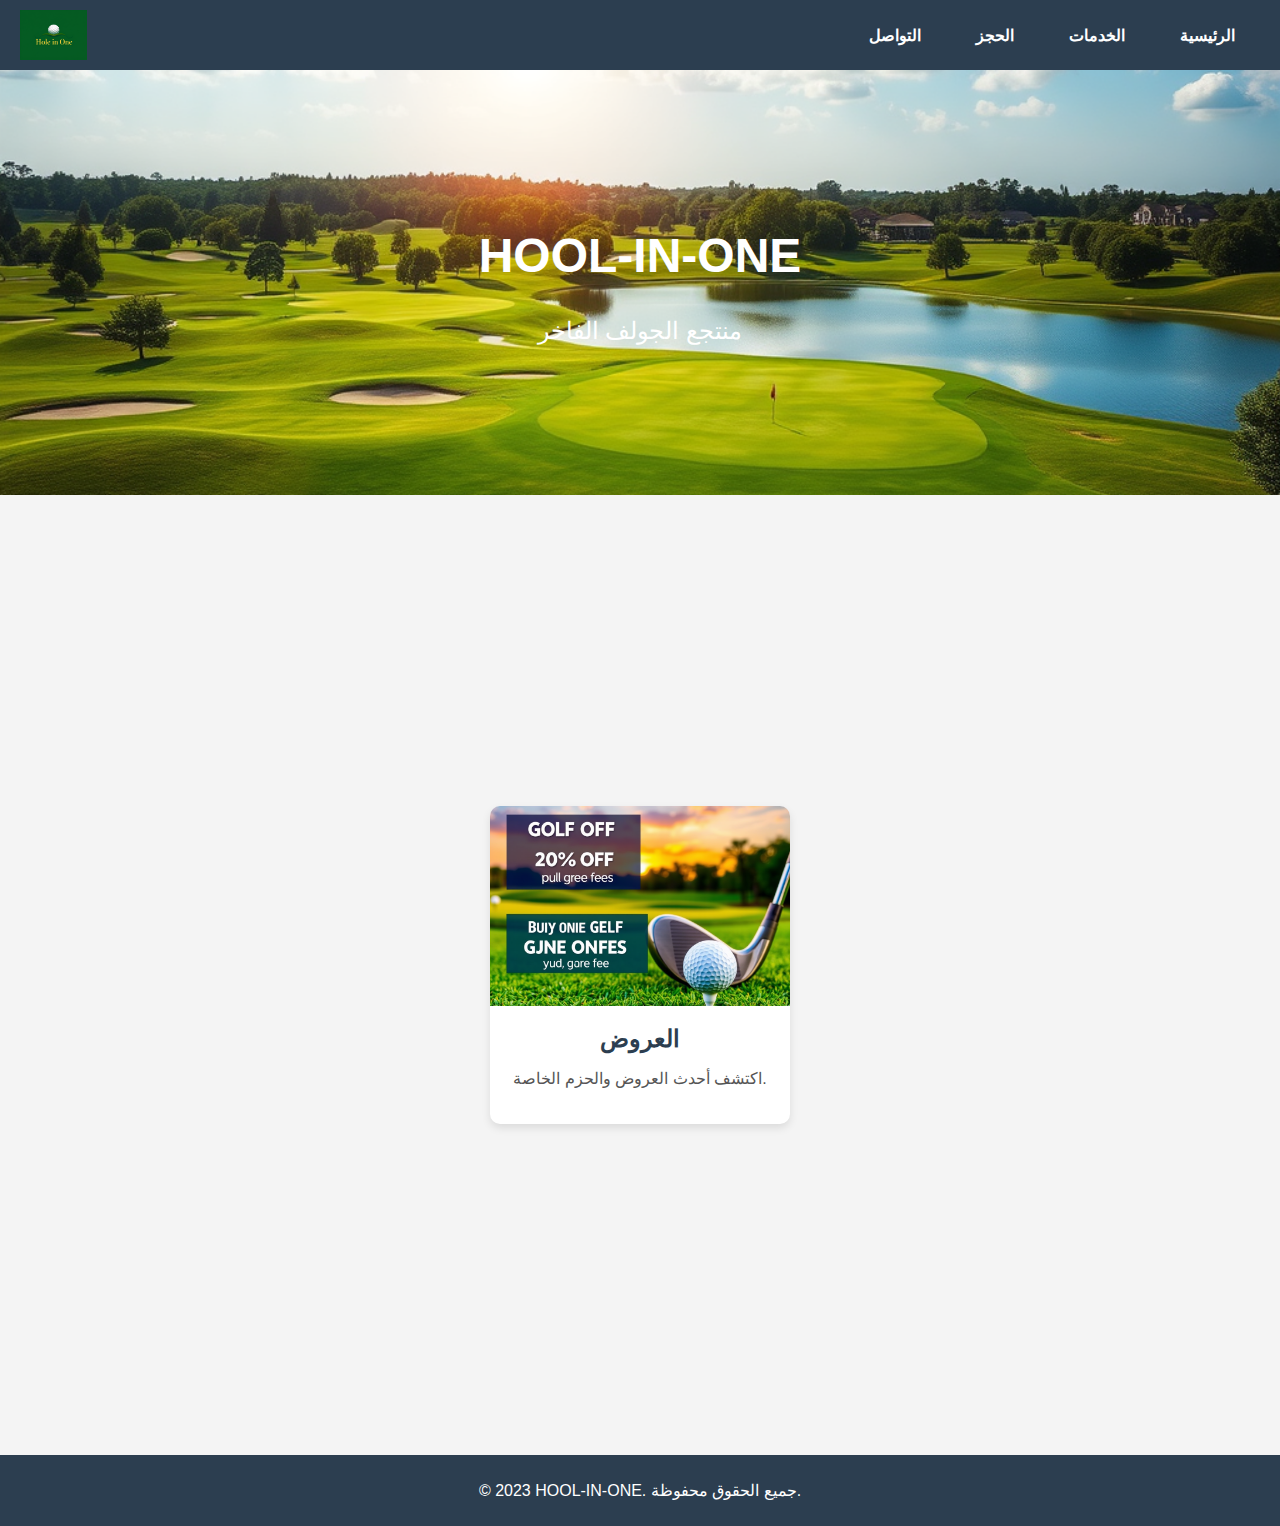
<file: index.html>
<!DOCTYPE html>
<html lang="ar">
<head>
    <meta charset="UTF-8">
    <meta name="viewport" content="width=device-width, initial-scale=1.0">
    <title>HOOL-IN-ONE - الرئيسية</title>
    <link rel="stylesheet" href="ST.css">
</head>
<body>
    <header>
        <!-- شعار الموقع -->
        <img src="img/2.png" alt="شعار HOOL-IN-ONE" class="logo">
        <nav>
            <ul>
                <li><a href="3.html">التواصل</a></li>
                <li><a href="2.html">الحجز</a></li>
                <li><a href="1.html">الخدمات</a></li>
                <li><a href="HTML.html">الرئيسية</a></li>
                
                
                
            </ul>
        </nav>
    </header>
    <!-- القسم الرئيسي مع صورة الخلفية -->
    <section class="hero">
        <div class="header-content">
            <h1>HOOL-IN-ONE</h1>
            <p>منتجع الجولف الفاخر</p>
        </div>
    </section>

    <!-- البطاقات مع الصور -->
    
    <section class="cards">
        <div class="card">
            <a href="العروض.html">
                <img src="img/3.png" alt="العروض">
                <h2>العروض</h2>
                <p>اكتشف أحدث العروض والحزم الخاصة.</p>
            </a>
        </div>
    </section>

    

    <!-- تذييل الصفحة -->
    <footer>
        <p>&copy; 2023 HOOL-IN-ONE. جميع الحقوق محفوظة.</p>
    </footer>
</body>
</html>
</file>
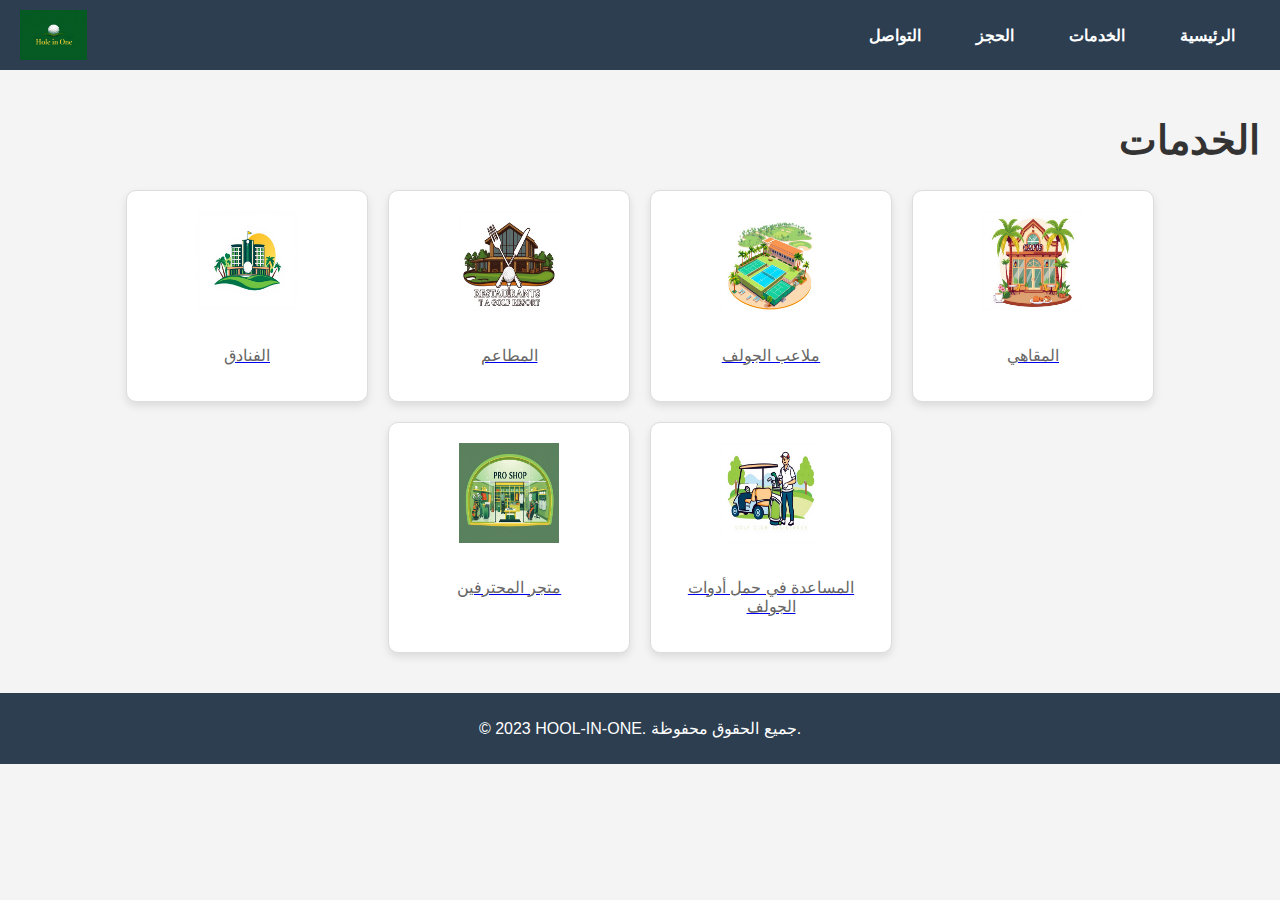
<file: 1.html>
<!DOCTYPE html>
<html lang="ar">
<head>
    <meta charset="UTF-8">
    <meta name="viewport" content="width=device-width, initial-scale=1.0">
    <title>HOOL-IN-ONE - الرئيسية</title>
    <link rel="stylesheet" href="ST.css">
</head>
<body>
    <header>
        <!-- شعار الموقع -->
        <img src="img/2.png" alt="شعار HOOL-IN-ONE" class="logo">
        <nav>
            <ul>
                <li><a href="3.html">التواصل</a></li>
                <li><a href="2.html">الحجز</a></li>
                <li><a href="1.html">الخدمات</a></li>
                <li><a href="HTML.html">الرئيسية</a></li>
            </ul>
        </nav>
    </header>

    <section class="services">
        <h1>الخدمات</h1>
        <div class="icons">
            <a href="الفنادق.html" class="icon">
                <img src="img/HOT.png" alt="الفنادق">
                <p>الفنادق</p>
            </a>
            <a href="المطاعم.html" class="icon">
                <img src="img/COOK.png" alt="المطاعم">
                <p>المطاعم</p>
            </a>
            <a href="ملاعب الجولف.html" class="icon">
                <img src="img/MLA.png" alt="ملاعب الجولف">
                <p>ملاعب الجولف</p>
            </a>
            <a href="المقاهي.html" class="icon">
                <img src="img/COF.png" alt="المقاهي">
                <p>المقاهي</p>
            </a>
            <a href="المتجر.html" class="icon">
                <img src="img/SHO.png" alt="متجر المحترفين">
                <p>متجر المحترفين</p>
            </a>
            <a href="حمل ادوات.html" class="icon">
                <img src="img/ادوات.png" alt="المساعدة في حمل أدوات الجولف">
                <p>المساعدة في حمل أدوات الجولف</p>
            </a>
        </div>
    </section>

    <footer>
        <p>&copy; 2023 HOOL-IN-ONE. جميع الحقوق محفوظة.</p>
    </footer>
</body>
</html>
</file>
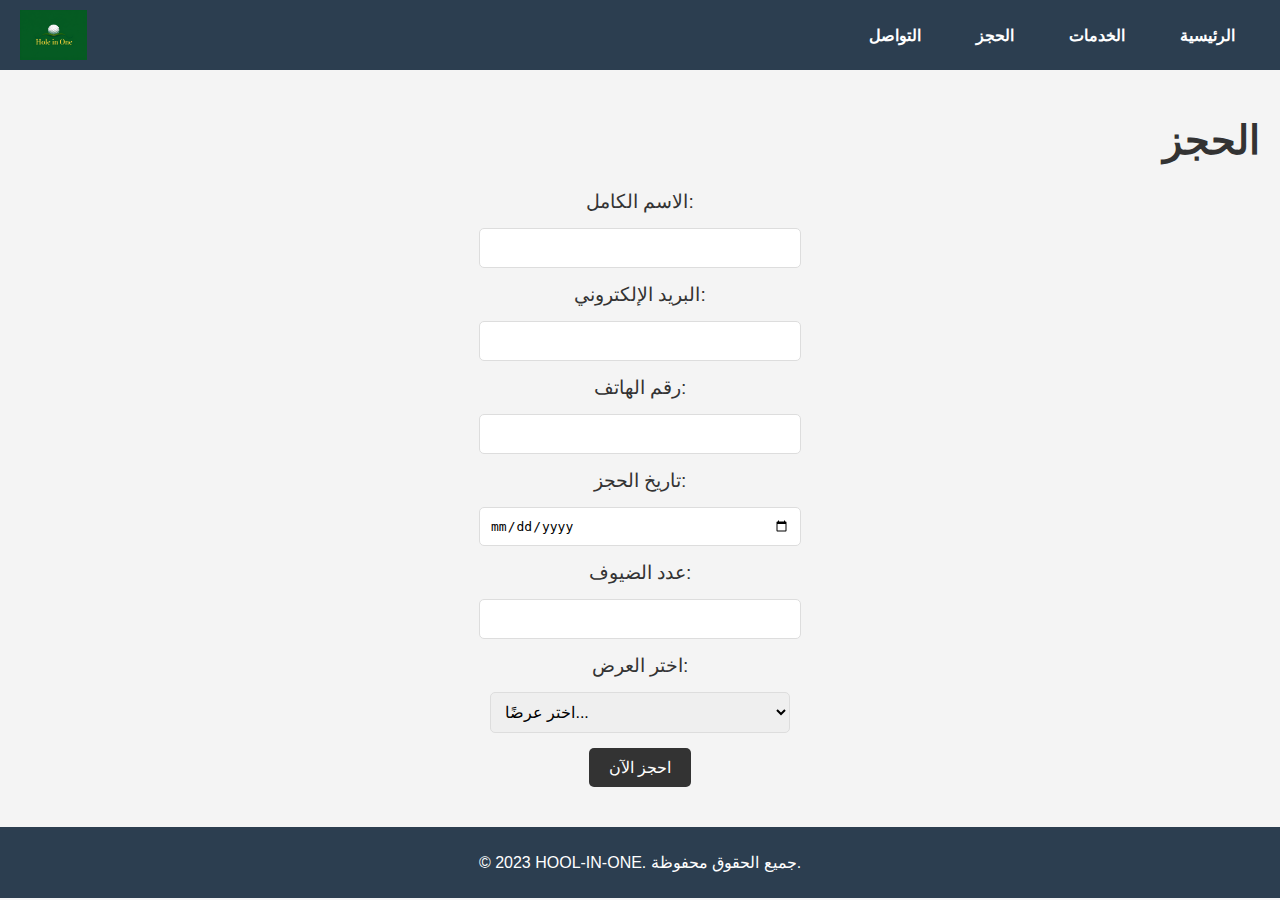
<file: 2.html>
<!DOCTYPE html>
<html lang="ar">
<head>
    <meta charset="UTF-8">
    <meta name="viewport" content="width=device-width, initial-scale=1.0">
    <title>HOOL-IN-ONE - الرئيسية</title>
    <link rel="stylesheet" href="ST.css">
</head>
<body>
    <header>
        <!-- شعار الموقع -->
        <img src="img/2.png" alt="شعار HOOL-IN-ONE" class="logo">
        <nav>
            <ul>
                <li><a href="3.html">التواصل</a></li>
                <li><a href="2.html">الحجز</a></li>
                <li><a href="1.html">الخدمات</a></li>
                <li><a href="HTML.html">الرئيسية</a></li>
            </ul>
        </nav>
    </header>

    <section class="booking">
        <h1>الحجز</h1>
        <form id="bookingForm">
            <label for="name">الاسم الكامل:</label>
            <input type="text" id="name" name="name" required>

            <label for="email">البريد الإلكتروني:</label>
            <input type="email" id="email" name="email" required>

            <label for="phone">رقم الهاتف:</label>
            <input type="tel" id="phone" name="phone" required>

            <label for="date">تاريخ الحجز:</label>
            <input type="date" id="date" name="date" required>

            <label for="guests">عدد الضيوف:</label>
            <input type="number" id="guests" name="guests" required>

            <!-- اختيار العرض -->
            <label for="offer">اختر العرض:</label>
            <select id="offer" name="offer" required>
                <option value="" disabled selected>اختر عرضًا...</option>
                <option value="عرض الخمس جولات">عرض الخمس جولات</option>
                <option value="الجولة الثلاثية">الجولة الثلاثية</option>
                <option value="الاستراحة والاستجمام">الاستراحة والاستجمام</option>
            </select>

            <button type="submit">احجز الآن</button>
        </form>
    </section>

    <footer>
        <p>&copy; 2023 HOOL-IN-ONE. جميع الحقوق محفوظة.</p>
    </footer>

    <script>
        // JavaScript لإدارة الحجز
        document.getElementById('bookingForm').addEventListener('submit', function (e) {
            e.preventDefault(); // منع إرسال النموذج بشكل تقليدي

            // جمع بيانات النموذج
            const name = document.getElementById('name').value;
            const email = document.getElementById('email').value;
            const phone = document.getElementById('phone').value;
            const date = document.getElementById('date').value;
            const guests = document.getElementById('guests').value;
            const offer = document.getElementById('offer').value;

            // عرض بيانات الحجز (يمكن استبدال هذا بإرسال البيانات إلى الخادم)
            alert(`تم الحجز بنجاح!\n
الاسم: ${name}\n
البريد الإلكتروني: ${email}\n
رقم الهاتف: ${phone}\n
تاريخ الحجز: ${date}\n
عدد الضيوف: ${guests}\n
العرض المختار: ${offer}`);
        });
    </script>
</body>
</html>
</file>
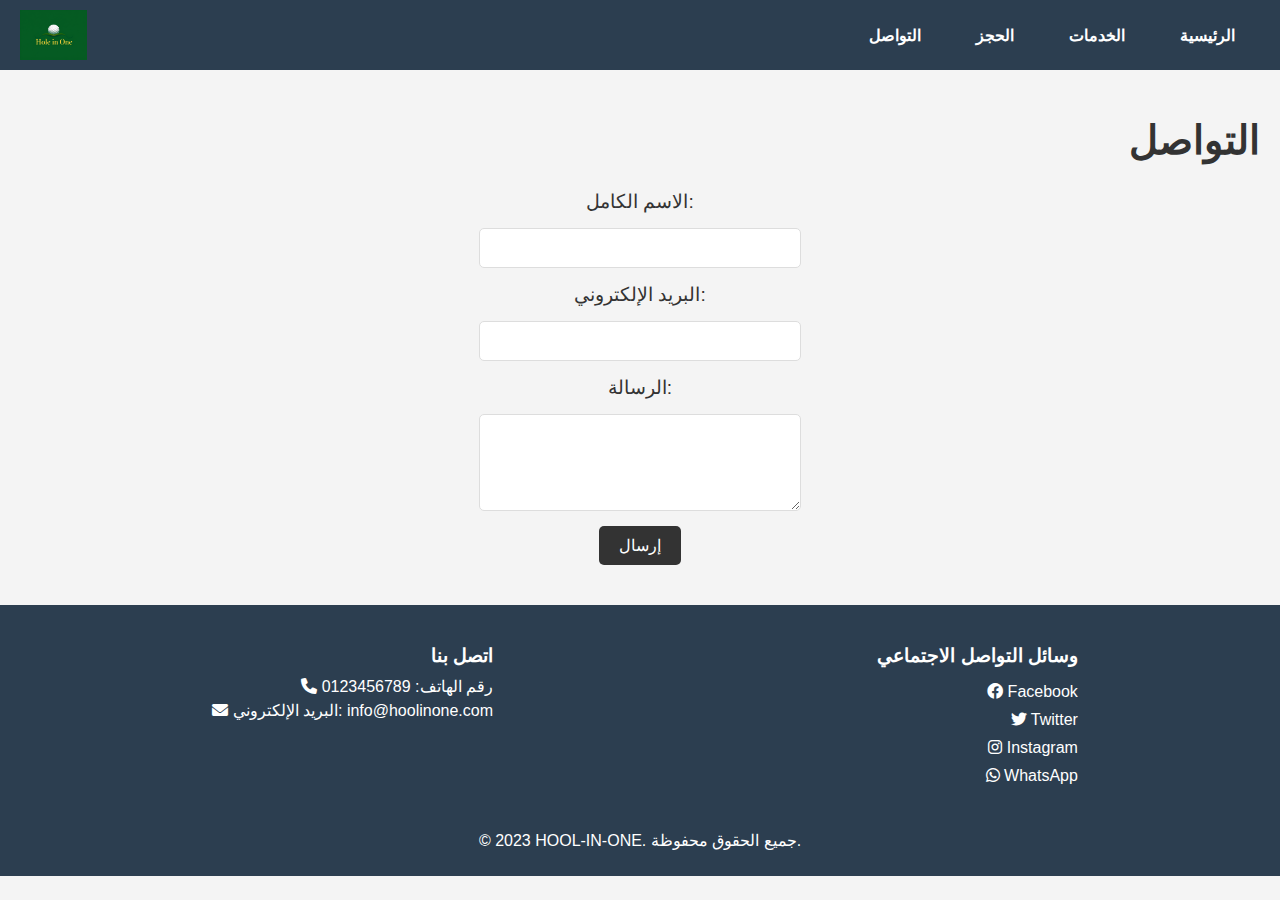
<file: 3.html>
<!DOCTYPE html>
<html lang="ar">
<head>
    <meta charset="UTF-8">
    <meta name="viewport" content="width=device-width, initial-scale=1.0">
    <title>HOOL-IN-ONE - الرئيسية</title>
    <link rel="stylesheet" href="ST.css">
    <!-- رابط أيقونات Font Awesome لوسائل التواصل الاجتماعي -->
    <link rel="stylesheet" href="https://cdnjs.cloudflare.com/ajax/libs/font-awesome/6.0.0-beta3/css/all.min.css">
</head>
<body>
    <header>
        <!-- شعار الموقع -->
        <img src="img/2.png" alt="شعار HOOL-IN-ONE" class="logo">
        <nav>
            <ul>
                <li><a href="3.html">التواصل</a></li>
                <li><a href="2.html">الحجز</a></li>
                <li><a href="1.html">الخدمات</a></li>
                <li><a href="HTML.html">الرئيسية</a></li>
            </ul>
        </nav>
    </header>

    <section class="contact">
        <h1>التواصل</h1>
        <form>
            <label for="name">الاسم الكامل:</label>
            <input type="text" id="name" name="name" required>

            <label for="email">البريد الإلكتروني:</label>
            <input type="email" id="email" name="email" required>

            <label for="message">الرسالة:</label>
            <textarea id="message" name="message" rows="5" required></textarea>

            <button type="submit">إرسال</button>
        </form>
    </section>

    <footer>
        <div class="footer-content">
            <div class="contact-info">
                <h3>اتصل بنا</h3>
                <p><i class="fas fa-phone"></i> رقم الهاتف: 0123456789</p>
                <p><i class="fas fa-envelope"></i> البريد الإلكتروني: info@hoolinone.com</p>
            </div>
            <div class="social-media">
                <h3>وسائل التواصل الاجتماعي</h3>
                <ul>
                    <li><a href="https://facebook.com" target="_blank"><i class="fab fa-facebook"></i> Facebook</a></li>
                    <li><a href="https://twitter.com" target="_blank"><i class="fab fa-twitter"></i> Twitter</a></li>
                    <li><a href="https://instagram.com" target="_blank"><i class="fab fa-instagram"></i> Instagram</a></li>
                    <li><a href="https://whatsapp.com" target="_blank"><i class="fab fa-whatsapp"></i> WhatsApp</a></li>
                </ul>
            </div>
        </div>
        <p>&copy; 2023 HOOL-IN-ONE. جميع الحقوق محفوظة.</p>
    </footer>
</body>
</html>
</file>
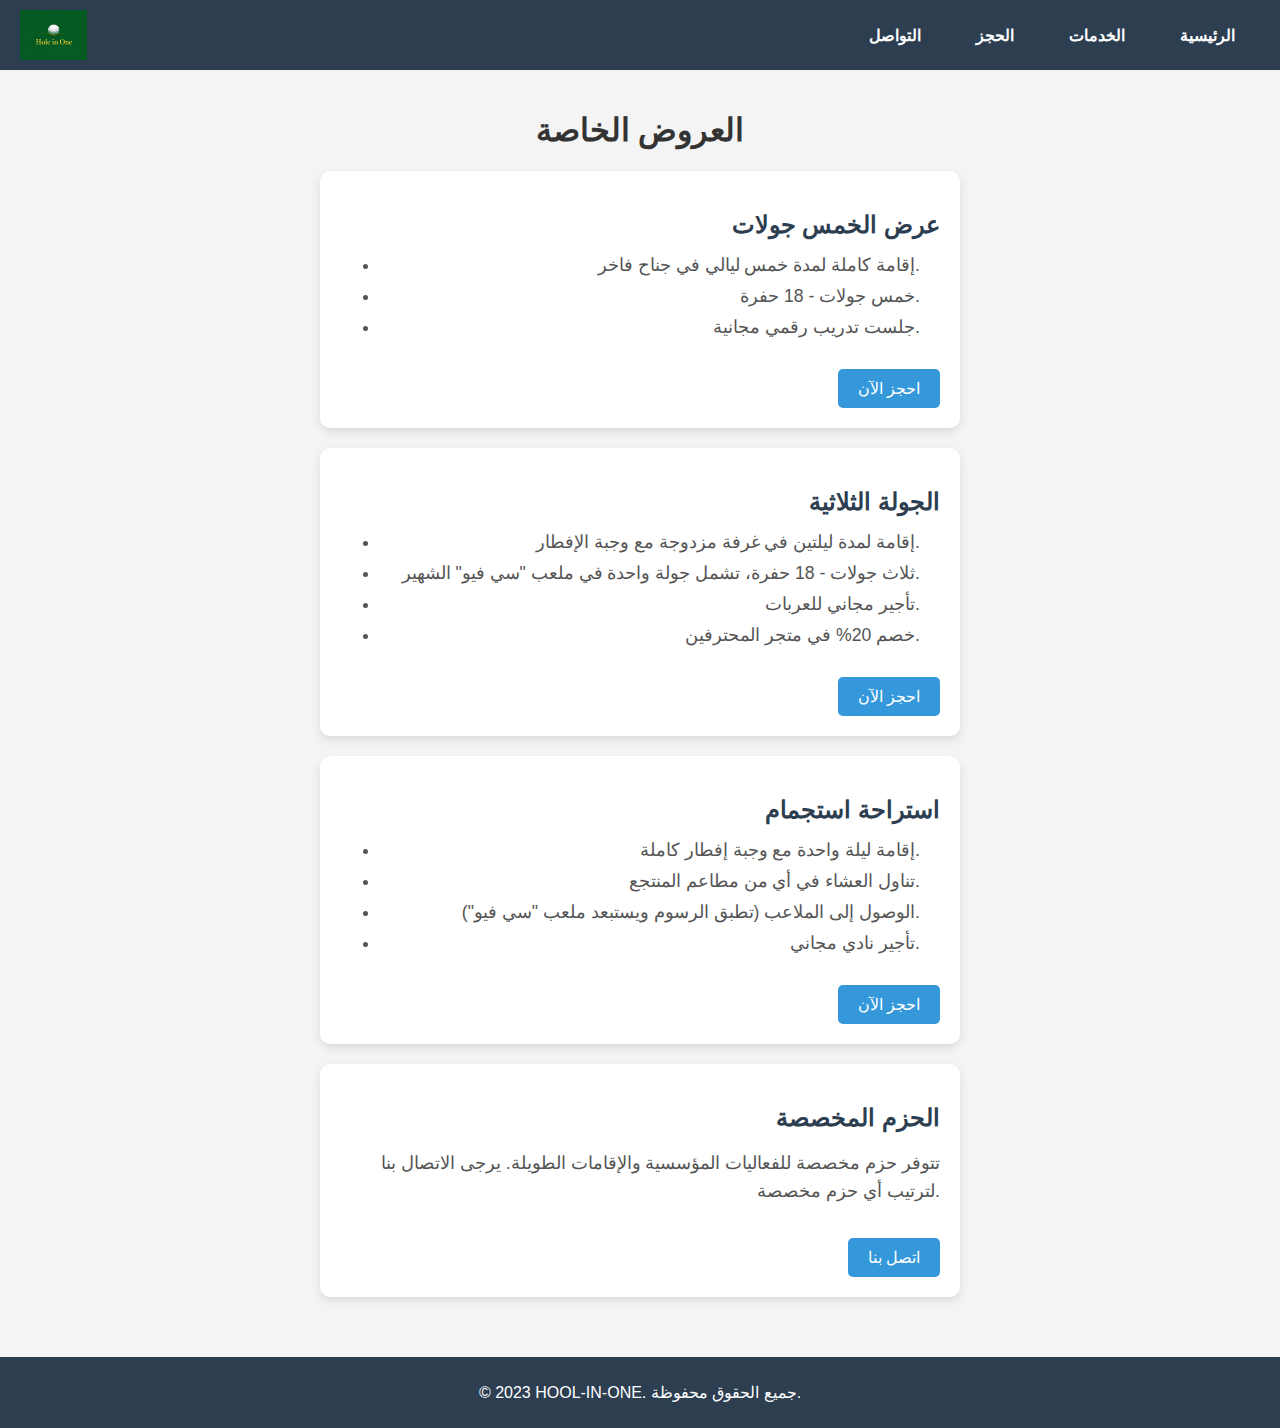
<file: العروض.html>
<!DOCTYPE html>
<html lang="ar">
<head>
    <meta charset="UTF-8">
    <meta name="viewport" content="width=device-width, initial-scale=1.0">
    <title>العروض - HOOL-IN-ONE</title>
    <link rel="stylesheet" href="ST.css">
</head>
<body>
    <header>
        <img src="img/2.png" alt="شعار HOOL-IN-ONE" class="logo">
        <nav>
            <ul>
                <li><a href="3.html">التواصل</a></li>
                <li><a href="2.html">الحجز</a></li>
                <li><a href="1.html">الخدمات</a></li>
                <li><a href="HTML.html">الرئيسية</a></li>
            </ul>
        </nav>
    </header>

    <section class="offers">
        <h1>العروض الخاصة</h1>

        <!-- عرض الخمس جولات -->
        <div class="offer-card">
            <h2>عرض الخمس جولات</h2>
            <ul>
                <li>إقامة كاملة لمدة خمس ليالي في جناح فاخر.</li>
                <li>خمس جولات - 18 حفرة.</li>
                <li>جلست تدريب رقمي مجانية.</li>
            </ul>
            <a href="2.html" class="book-button">احجز الآن</a>

        </div>

        <!-- الجولة الثلاثية -->
        <div class="offer-card">
            <h2>الجولة الثلاثية</h2>
            <ul>
                <li>إقامة لمدة ليلتين في غرفة مزدوجة مع وجبة الإفطار.</li>
                <li>ثلاث جولات - 18 حفرة، تشمل جولة واحدة في ملعب "سي فيو" الشهير.</li>
                <li>تأجير مجاني للعربات.</li>
                <li>خصم 20% في متجر المحترفين.</li>
            </ul>
            <a href="2.html" class="book-button">احجز الآن</a>

        </div>

        <!-- استراحة استجمام -->
        <div class="offer-card">
            <h2>استراحة استجمام</h2>
            <ul>
                <li>إقامة ليلة واحدة مع وجبة إفطار كاملة.</li>
                <li>تناول العشاء في أي من مطاعم المنتجع.</li>
                <li>الوصول إلى الملاعب (تطبق الرسوم ويستبعد ملعب "سي فيو").</li>
                <li>تأجير نادي مجاني.</li>
            </ul>
            <a href="2.html" class="book-button">احجز الآن</a>

        </div>

        <!-- الحزم المخصصة -->
        <div class="offer-card">
            <h2>الحزم المخصصة</h2>
            <p>تتوفر حزم مخصصة للفعاليات المؤسسية والإقامات الطويلة. يرجى الاتصال بنا لترتيب أي حزم مخصصة.</p>
            <a href="3.html" class="book-button">اتصل بنا</a>

        </div>
    </section>

    <footer>
        <p>&copy; 2023 HOOL-IN-ONE. جميع الحقوق محفوظة.</p>
    </footer>
</body>
</html>
</file>
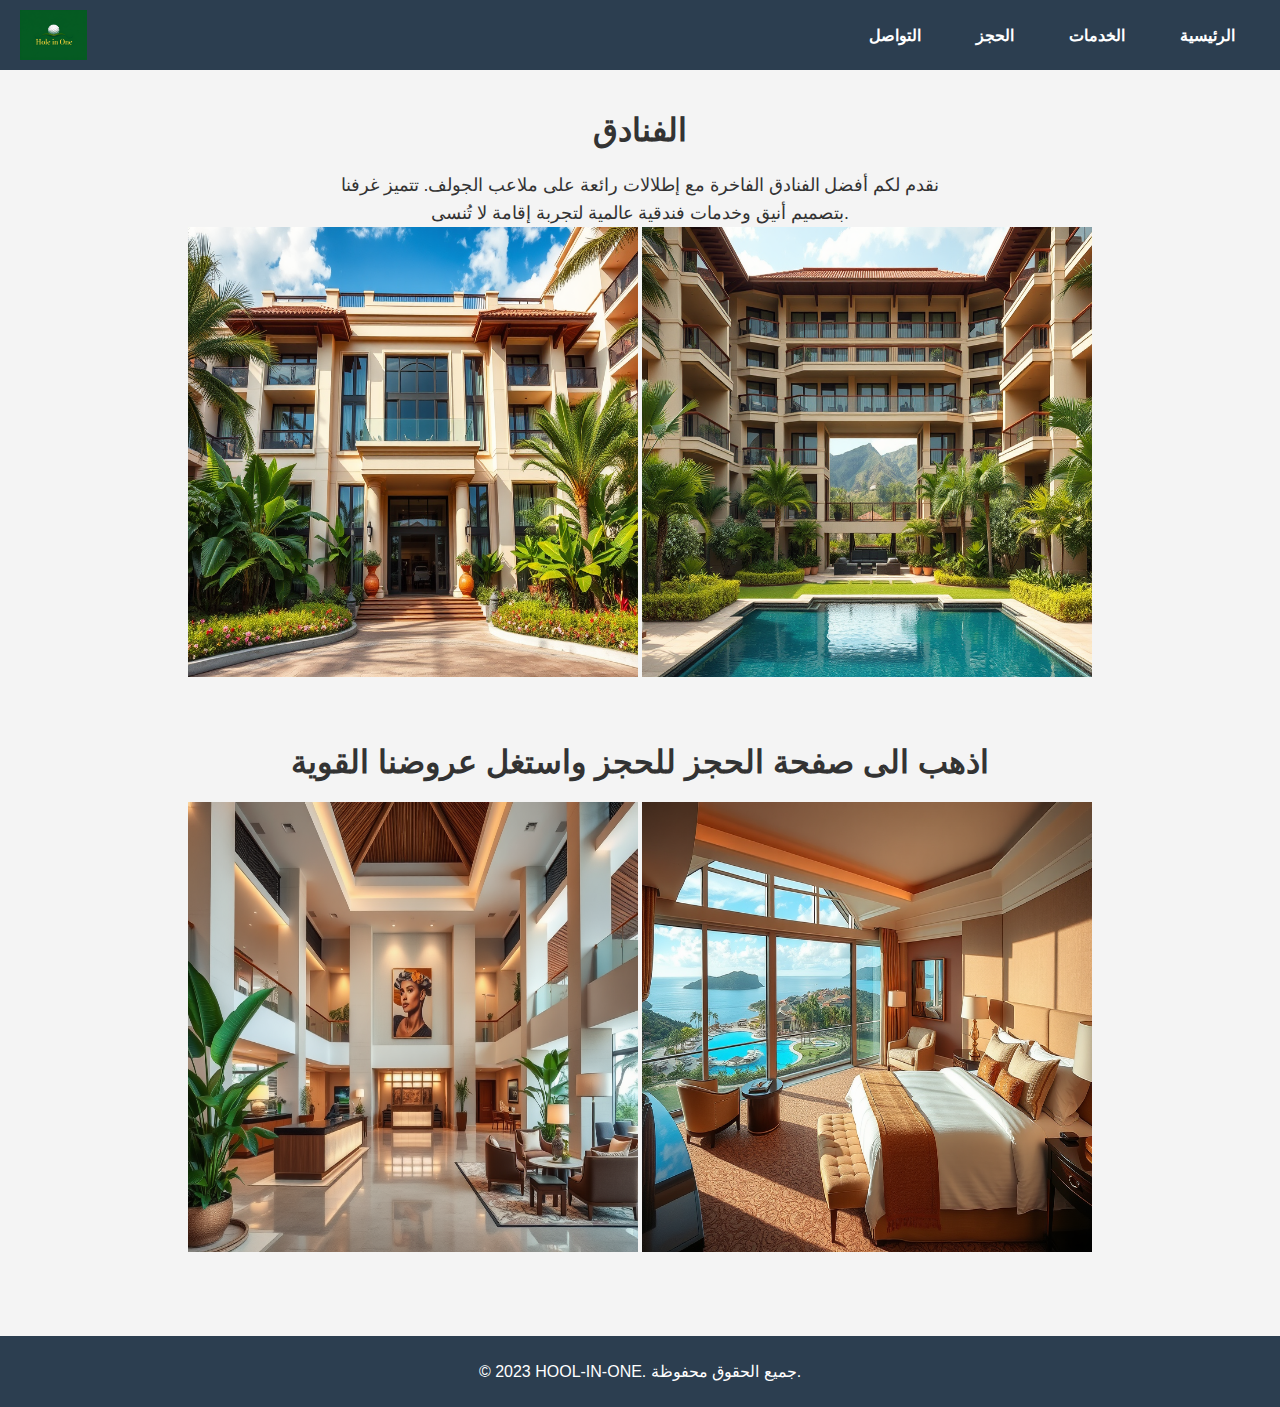
<file: الفنادق.html>
<!DOCTYPE html>
<html lang="ar">
<head>
    <meta charset="UTF-8">
    <meta name="viewport" content="width=device-width, initial-scale=1.0">
    <title>الفنادق - HOOL-IN-ONE</title>
    <link rel="stylesheet" href="ST.css">
</head>
<body>
    <header>
        <img src="img/2.png" alt="شعار HOOL-IN-ONE" class="logo">
        <nav>
            <ul>
                <li><a href="3.html">التواصل</a></li>
                <li><a href="2.html">الحجز</a></li>
                <li><a href="1.html">الخدمات</a></li>
                <li><a href="HTML.html">الرئيسية</a></li>
            </ul>
        </nav>
    </header>

    <section class="service-detail">
        <h1>الفنادق</h1>
        <p>
            نقدم لكم أفضل الفنادق الفاخرة مع إطلالات رائعة على ملاعب الجولف.
            تتميز غرفنا بتصميم أنيق وخدمات فندقية عالمية لتجربة إقامة لا تُنسى.
        </p>
        <img src="img/فندف 1.png" alt="الفنادق">
        
        <img src="img/فندق 2.png" alt="الفنادق">
        
        <h1>اذهب الى صفحة الحجز للحجز واستغل عروضنا القوية</h1>
       
        <img src="img/فندق 3.png  "alt="الفنادق">
        <img src="img/فندق 4.png" alt="الفنادق">
        
    </section>

    <footer>
        <p>&copy; 2023 HOOL-IN-ONE. جميع الحقوق محفوظة.</p>
    </footer>
</body>
</html>
</file>
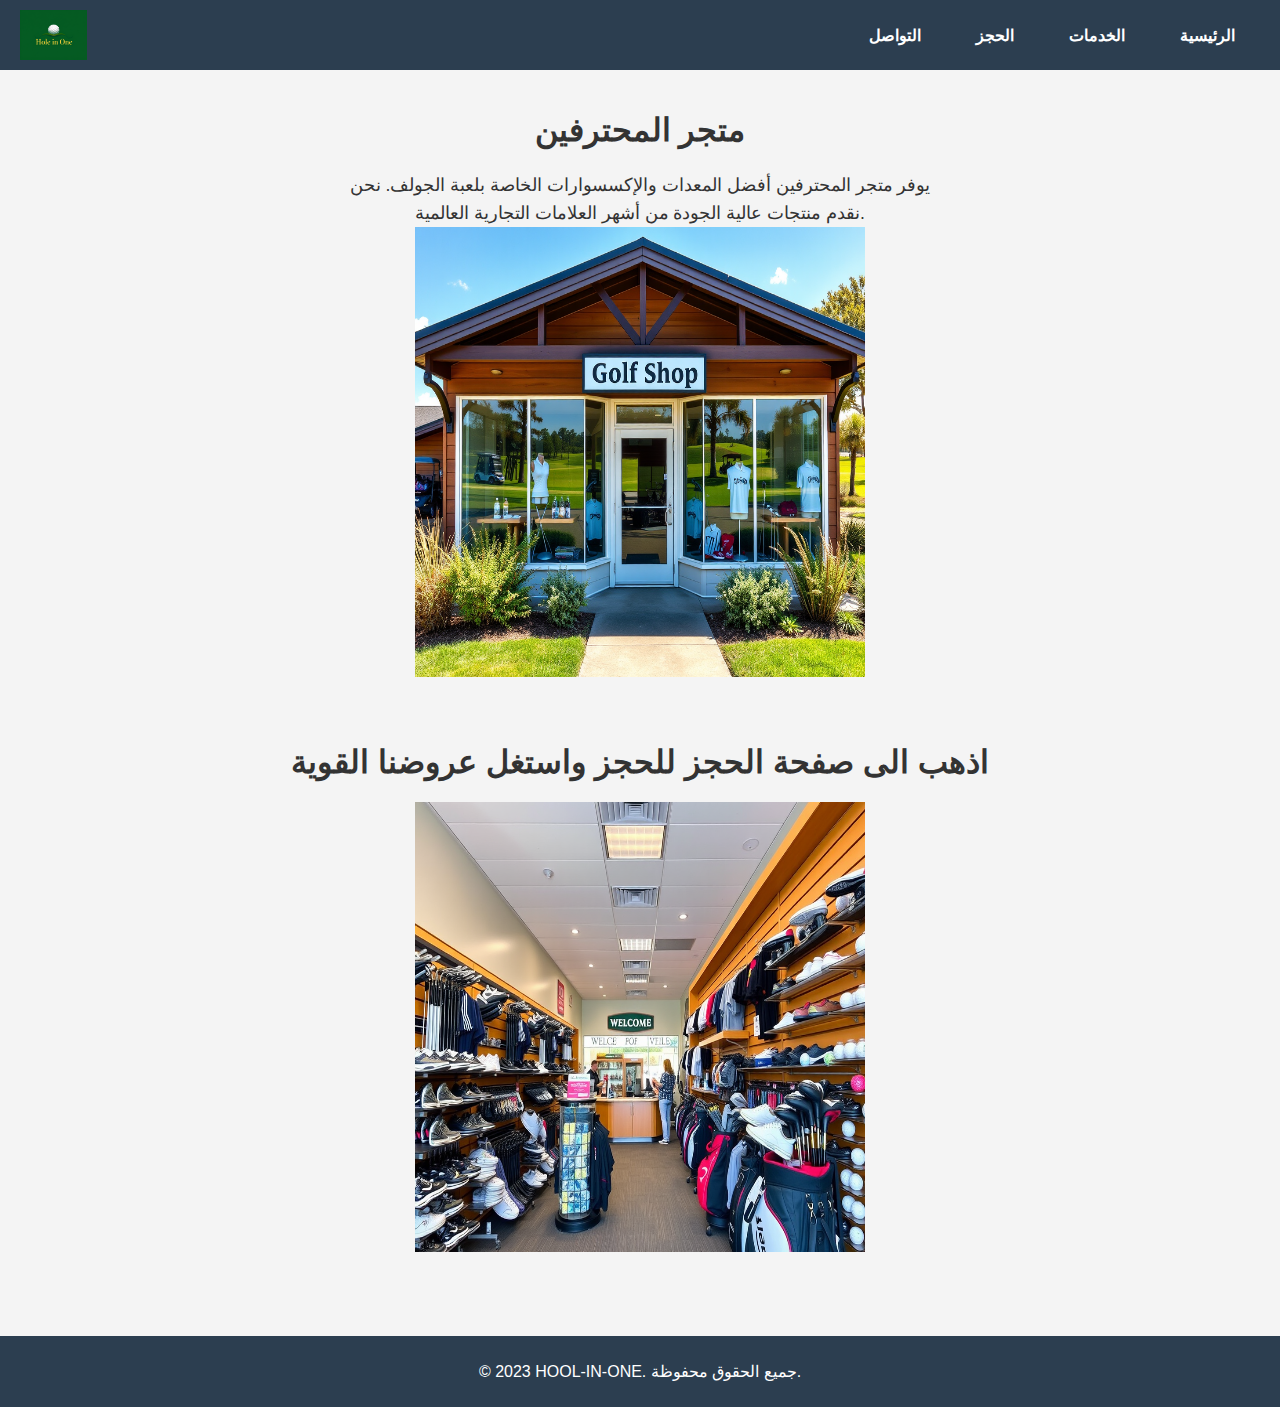
<file: المتجر.html>
<!DOCTYPE html>
<html lang="ar">
<head>
    <meta charset="UTF-8">
    <meta name="viewport" content="width=device-width, initial-scale=1.0">
    <title>متجر المحترفين - HOOL-IN-ONE</title>
    <link rel="stylesheet" href="ST.css">
</head>
<body>
    <header>
        <img src="img/2.png" alt="شعار HOOL-IN-ONE" class="logo">
        <nav>
            <ul>
                <li><a href="3.html">التواصل</a></li>
                <li><a href="">الحجز</a></li>
                <li><a href="1.html">الخدمات</a></li>
                <li><a href="HTML.html">الرئيسية</a></li>
            </ul>
        </nav>
    </header>

    <section class="service-detail">
        <h1>متجر المحترفين</h1>
       
        <p>
            يوفر متجر المحترفين أفضل المعدات والإكسسوارات الخاصة بلعبة الجولف. نحن نقدم منتجات عالية الجودة من أشهر العلامات التجارية العالمية.
        </p>
        <img src="img/متجر 1.png" alt="متجر المحترفين">
        <h1>اذهب الى صفحة الحجز للحجز واستغل عروضنا القوية</h1>

        <img src="img/متجر 2.png" alt="متجر المحترفين">
    </section>

    <footer>
        <p>&copy; 2023 HOOL-IN-ONE. جميع الحقوق محفوظة.</p>
    </footer>
</body>
</html>
</file>
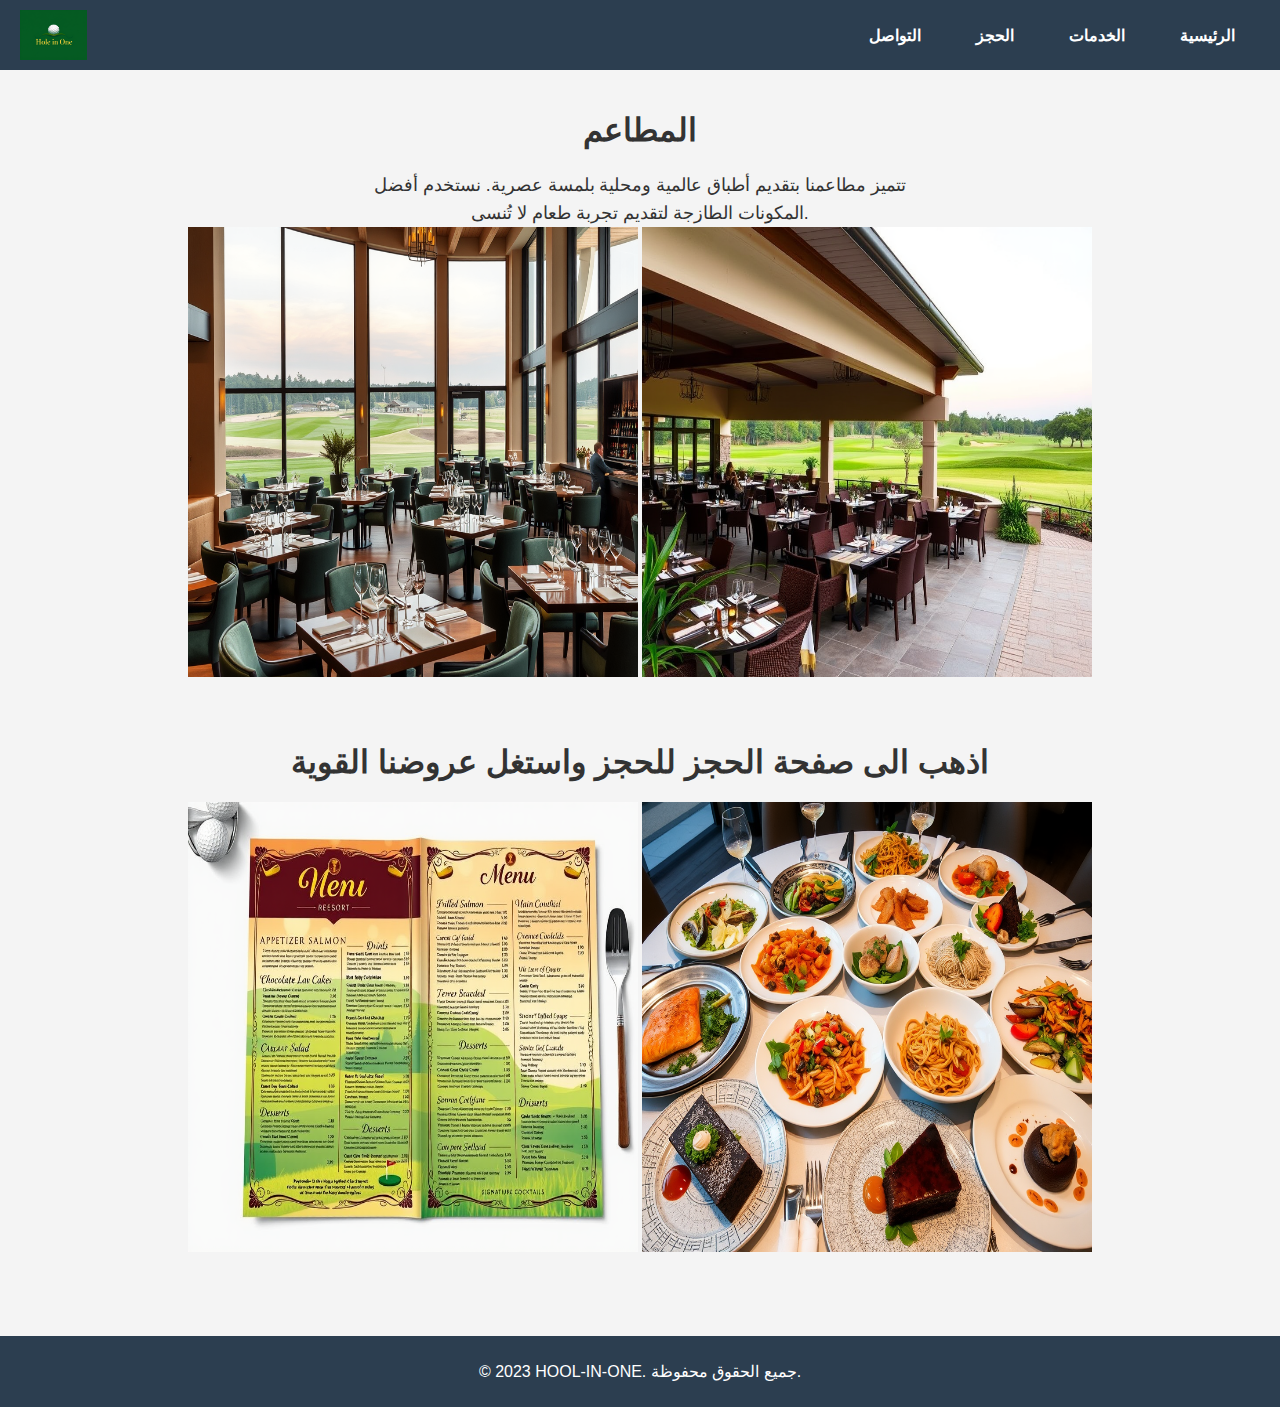
<file: المطاعم.html>
<!DOCTYPE html>
<html lang="ar">
<head>
    <meta charset="UTF-8">
    <meta name="viewport" content="width=device-width, initial-scale=1.0">
    <title>المطاعم - HOOL-IN-ONE</title>
    <link rel="stylesheet" href="ST.css">
</head>
<body>
    <header>
        <img src="img/2.png" alt="شعار HOOL-IN-ONE" class="logo">
        <nav>
            <ul>
                <li><a href="3.html">التواصل</a></li>
                <li><a href="2.html">الحجز</a></li>
                <li><a href="1.html">الخدمات</a></li>
                <li><a href="HTML.html">الرئيسية</a></li>
            </ul>
        </nav>
    </header>

    <section class="service-detail">
        <h1>المطاعم</h1>
        <p>
            تتميز مطاعمنا بتقديم أطباق عالمية ومحلية بلمسة عصرية.
            نستخدم أفضل المكونات الطازجة لتقديم تجربة طعام لا تُنسى.
        </p>
        <img src="img/مطعم 1.png" alt="المطاعم">
        <img src="img/مطعم 2.png" alt="المطاعم">
        <h1>اذهب الى صفحة الحجز للحجز واستغل عروضنا القوية</h1>
        <img src="img/مطعم 3.png" alt="المطاعم">
        <img src="img/مطعم 4.png" alt="المطاعم">
    </section>

    <footer>
        <p>&copy; 2023 HOOL-IN-ONE. جميع الحقوق محفوظة.</p>
    </footer>
</body>
</html>
</file>
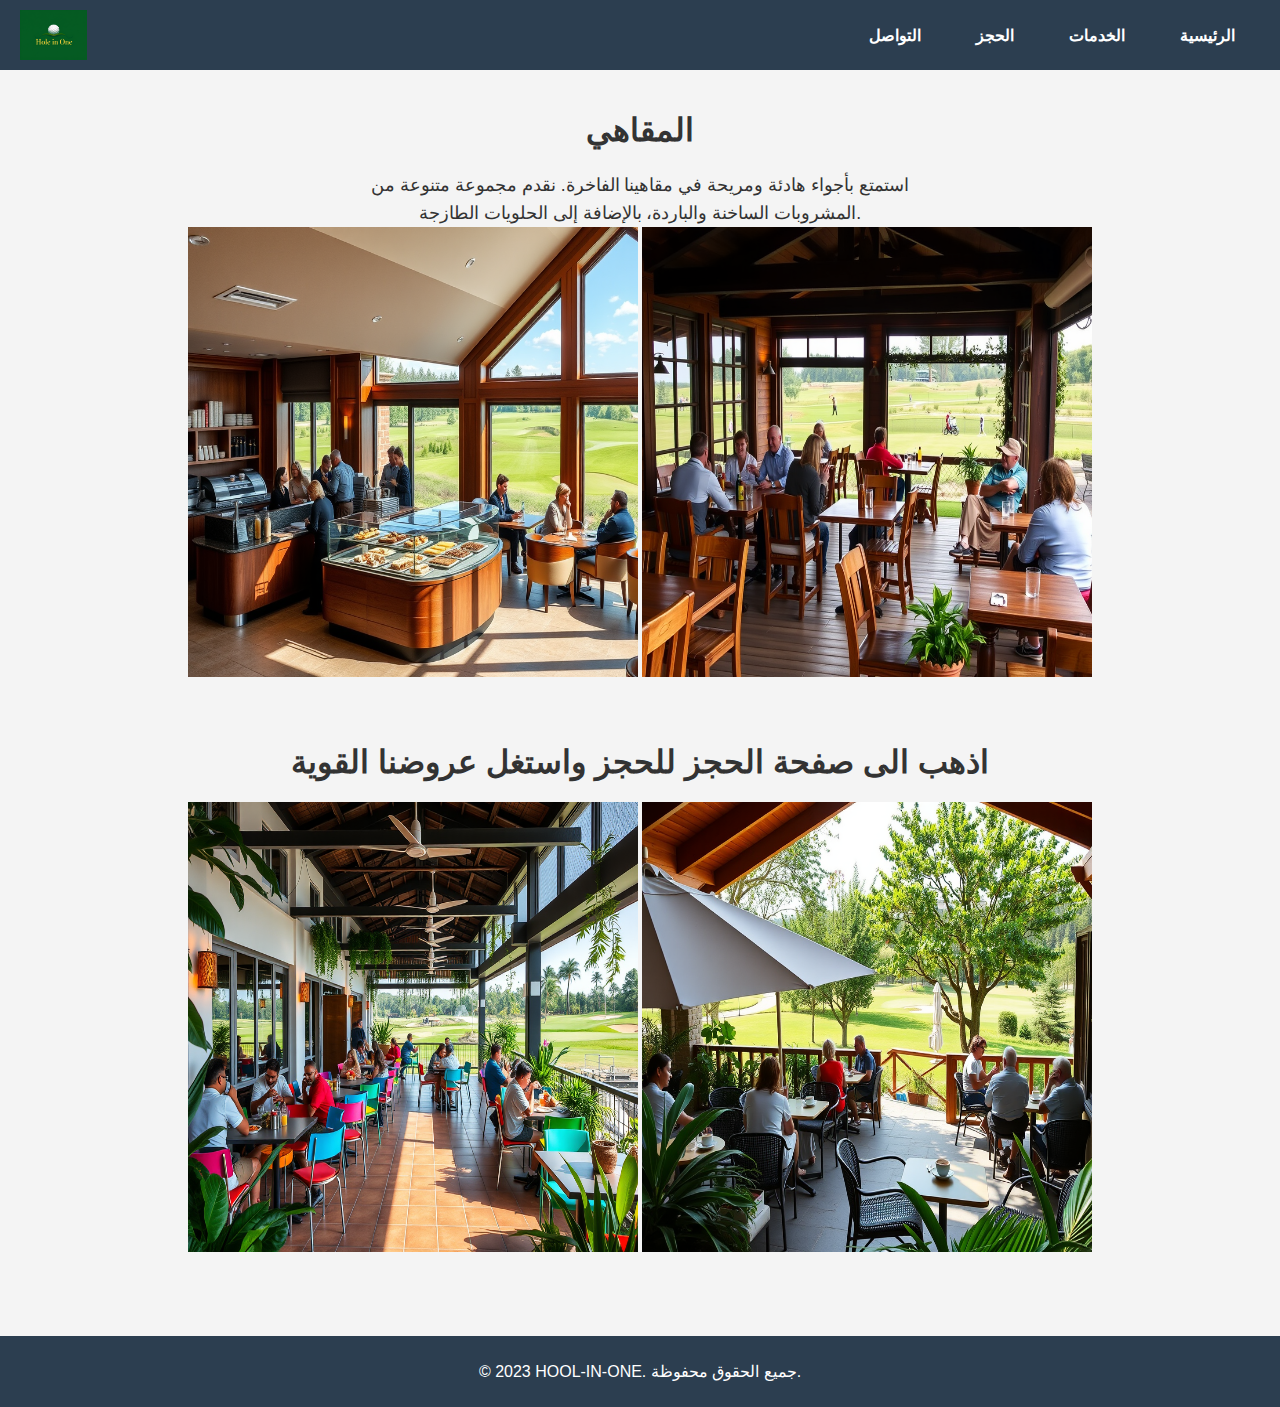
<file: المقاهي.html>
<!DOCTYPE html>
<html lang="ar">
<head>
    <meta charset="UTF-8">
    <meta name="viewport" content="width=device-width, initial-scale=1.0">
    <title>المقاهي - HOOL-IN-ONE</title>
    <link rel="stylesheet" href="ST.css">
</head>
<body>
    <header>
        <img src="img/2.png" alt="شعار HOOL-IN-ONE" class="logo">
        <nav>
            <ul>
                <li><a href="3.html">التواصل</a></li>
                <li><a href="2.html">الحجز</a></li>
                <li><a href="1.html">الخدمات</a></li>
                <li><a href="HTML.html">الرئيسية</a></li>
            </ul>
        </nav>
    </header>

    <section class="service-detail">
        <h1>المقاهي</h1>
        <p>
            استمتع بأجواء هادئة ومريحة في مقاهينا الفاخرة. نقدم مجموعة متنوعة من المشروبات الساخنة والباردة، بالإضافة إلى الحلويات الطازجة.
        </p>
        <img src="img/مقهى 1.png" alt="المقاهي">
        <img src="img/مقهى 2.png" alt="المقاهي">
        <h1>اذهب الى صفحة الحجز للحجز واستغل عروضنا القوية</h1>
        <img src="img/مقهى 3.png" alt="المقاهي">
        <img src="img/مقهى 4.png" alt="المقاهي">
    </section>

    <footer>
        <p>&copy; 2023 HOOL-IN-ONE. جميع الحقوق محفوظة.</p>
    </footer>
</body>
</html>
</file>
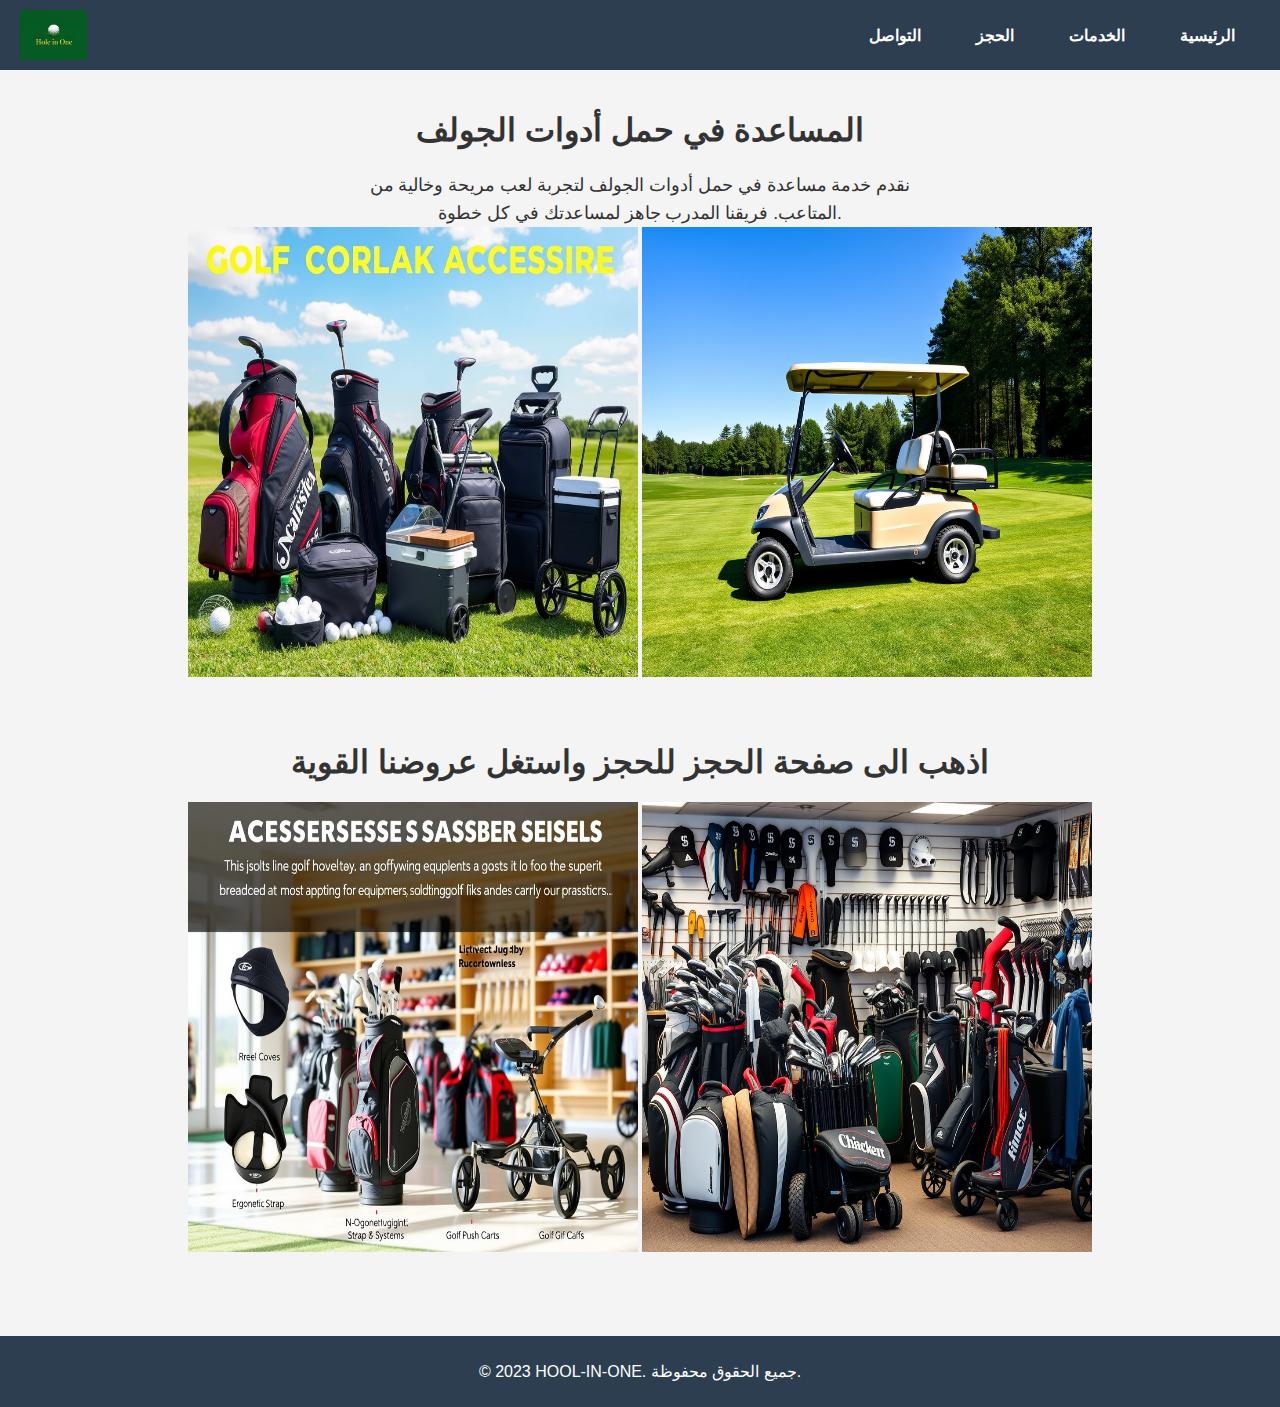
<file: حمل ادوات.html>
<!DOCTYPE html>
<html lang="ar">
<head>
    <meta charset="UTF-8">
    <meta name="viewport" content="width=device-width, initial-scale=1.0">
    <title>المساعدة في حمل أدوات الجولف - HOOL-IN-ONE</title>
    <link rel="stylesheet" href="ST.css">
</head>
<body>
    <header>
        <img src="img/2.png" alt="شعار HOOL-IN-ONE" class="logo">
        <nav>
            <ul>
                <li><a href="3.html">التواصل</a></li>
                <li><a href="2.html">الحجز</a></li>
                <li><a href="1.html">الخدمات</a></li>
                <li><a href="HTML.html">الرئيسية</a></li>
            </ul>
        </nav>
    </header>

    <section class="service-detail">
        <h1>المساعدة في حمل أدوات الجولف</h1>
        <p>
            نقدم خدمة مساعدة في حمل أدوات الجولف لتجربة لعب مريحة وخالية من المتاعب. فريقنا المدرب جاهز لمساعدتك في كل خطوة.
        </p>
        <img src="img/ادوات الجولف 1.png" alt="المساعدة في حمل أدوات الجولف">
        <img src="img/ادوات الجولف 2.png" alt="المساعدة في حمل أدوات الجولف">
        <h1>اذهب الى صفحة الحجز للحجز واستغل عروضنا القوية</h1>

        <img src="img/ادوات الجولف 3.png" alt="المساعدة في حمل أدوات الجولف">
        <img src="img/ادوات الجولف 4.png" alt="المساعدة في حمل أدوات الجولف">

    </section>

    <footer>
        <p>&copy; 2023 HOOL-IN-ONE. جميع الحقوق محفوظة.</p>
    </footer>
</body>
</html>
</file>
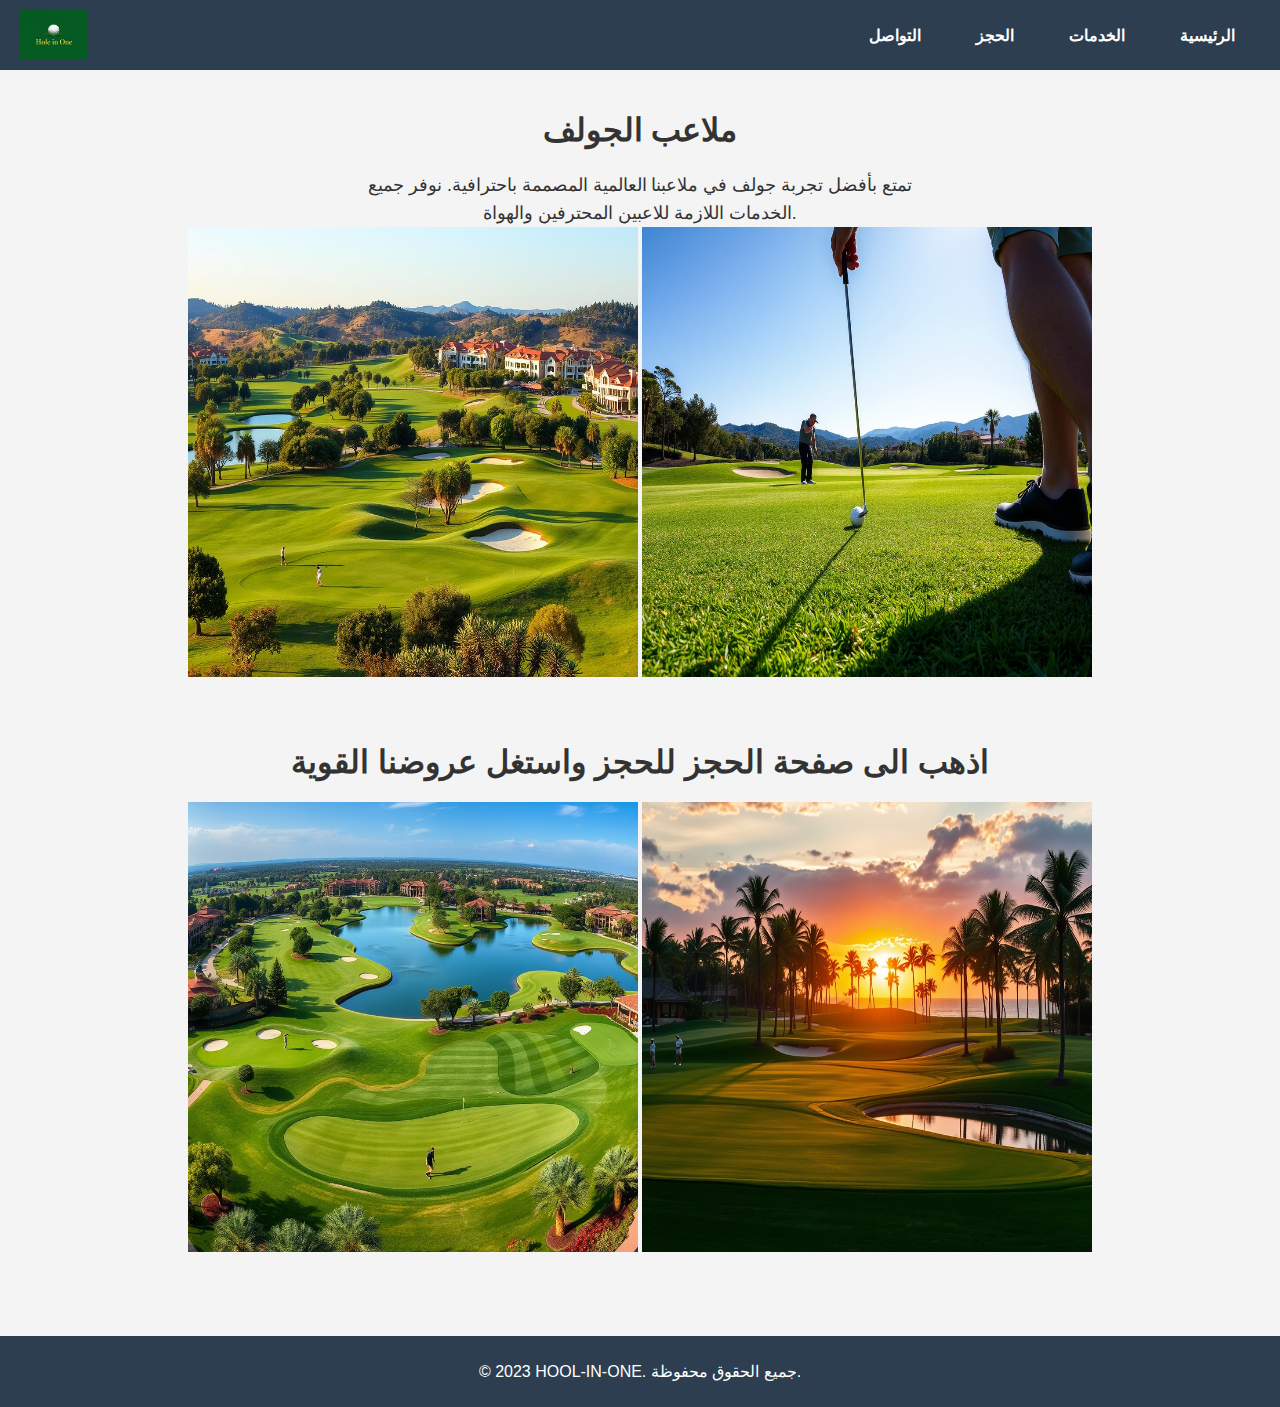
<file: ملاعب الجولف.html>
<!DOCTYPE html>
<html lang="ar">
<head>
    <meta charset="UTF-8">
    <meta name="viewport" content="width=device-width, initial-scale=1.0">
    <title>ملاعب الجولف - HOOL-IN-ONE</title>
    <link rel="stylesheet" href="ST.css">
</head>
<body>
    <header>
        <img src="img/2.png" alt="شعار HOOL-IN-ONE" class="logo">
        <nav>
            <ul>
                <li><a href="3.html">التواصل</a></li>
                <li><a href="2.html">الحجز</a></li>
                <li><a href="1.html">الخدمات</a></li>
                <li><a href="HTML.html">الرئيسية</a></li>
            </ul>
        </nav>
    </header>

    <section class="service-detail">
        <h1>ملاعب الجولف</h1>
        <p>
            تمتع بأفضل تجربة جولف في ملاعبنا العالمية المصممة باحترافية.
            نوفر جميع الخدمات اللازمة للاعبين المحترفين والهواة.
        </p>
        <img src="img/ملاعب 1.png" alt="ملاعب الجولف">
        <img src="img/ملاعب 2.png" alt="ملاعب الجولف">
        <h1>اذهب الى صفحة الحجز للحجز واستغل عروضنا القوية</h1>
        <img src="img/ملاعب 3.png" alt="ملاعب الجولف">
        <img src="img/ملاعب 4.png" alt="ملاعب الجولف">
    </section>

    <footer>
        <p>&copy; 2023 HOOL-IN-ONE. جميع الحقوق محفوظة.</p>
    </footer>
</body>
</html>
</file>
<file: ST.css>
/* التنسيق العام للصفحة */
body {
    font-family: Arial, sans-serif; /* خط الصفحة */
    margin: 0; /* إزالة الهوامش الافتراضية */
    padding: 0; /* إزالة الحشو الافتراضية */
    text-align: center; /* محاذاة النص في المنتصف */
    background-color: #f4f4f4; /* لون خلفية الصفحة */
}

/* تنسيق الهيدر (القسم العلوي) */
header {
    background-color: #8c9179; /* لون خلفية الهيدر */
    color: #aee48a; /* لون النص في الهيدر */
    padding: 10px 20px; /* حشو داخلي للهيدر */
    display: flex; /* استخدام Flexbox لتنسيق العناصر */
    align-items: center; /* محاذاة العناصر عموديًا في المنتصف */
    justify-content: space-between; /* توزيع العناصر أفقياً مع مسافة بينها */
}

/* تنسيق الشعار */
.logo {
    height: 50px; /* ارتفاع الشعار */
}

/* تنسيق قائمة التنقل (الناف بار) */
nav ul {
    list-style: none; /* إزالة النقاط من القائمة */
    padding: 0; /* إزالة الحشو الداخلي */
    margin: 0; /* إزالة الهوامش الخارجية */
    display: flex; /* استخدام Flexbox لتنسيق العناصر */
}

nav ul li {
    margin: 0 15px; /* المسافة بين عناصر القائمة */
}

nav ul li a {
    color: #fff; /* لون النص في الروابط */
    text-decoration: none; /* إزالة الخطوط من تحت الروابط */
    font-weight: bold; /* جعل النص عريضًا */
    padding: 5px 10px; /* حشو داخلي للروابط */
    transition: color 0.3s ease; /* تأثير تغيير اللون عند التحديد */
}

nav ul li a:hover {
    color: #ffcc00; /* تغيير لون النص عند التحديد */
}

/* تنسيق القسم الرئيسي (Hero Section) */
.hero {
    background-image: url('img/1.png'); /* صورة الخلفية */
    background-size: cover; /* تغطية الخلفية بالكامل */
    background-position: center; /* محاذاة الخلفية في المنتصف */
    color: #ffffff; /* لون النص في القسم الرئيسي */
    padding: 100px 20px; /* حشو داخلي للقسم */
}

.hero-content h1 {
    font-size: 3em; /* حجم النص للعنوان الرئيسي */
    margin: 0; /* إزالة الهوامش */
}

.hero-content p {
    font-size: 1.5em; /* حجم النص للفقرة */
}

/* تنسيق الأزرار (Buttons) */
.about {
    display: flex; /* استخدام Flexbox لتنسيق الأزرار */
    flex-direction: column; /* ترتيب الأزرار بشكل عمودي */
    align-items: center; /* محاذاة الأزرار في المنتصف */
    margin: -10px 0; /* هوامش خارجية للقسم */
    padding-left: 60px; /* حشو داخلي من اليسار */
}

.about button {
    margin: 10px 0; /* المسافة بين الأزرار */
    padding: 20px 90px; /* حشو داخلي للأزرار */
    font-size: 1em; /* حجم النص داخل الأزرار */
    background-color: #333; /* لون خلفية الأزرار */
    color: #fff; /* لون النص داخل الأزرار */
    border: none; /* إزالة الإطار */
    border-radius: 5px; /* زوايا مدورة للأزرار */
    cursor: pointer; /* تغيير شكل المؤشر إلى يد */
    transition: background-color 0.3s ease, color 0.3s ease; /* تأثيرات الانتقال */
}

.about button:hover {
    background-color: #ffcc00; /* تغيير لون الخلفية عند التحديد */
    color: #333; /* تغيير لون النص عند التحديد */
}

/* تنسيق قسم البطاقات */
.cards {
    display: flex;
    justify-content: center; /* توسيط البطاقات أفقياً */
    align-items: center; /* توسيط البطاقات عمودياً */
    height: 100vh; /* جعل القسم يأخذ ارتفاع الشاشة بالكامل */
    padding: 20px;
}

/* تنسيق البطاقة */
.card {
    background-color: #fff;
    border-radius: 10px;
    box-shadow: 0 4px 8px rgba(0, 0, 0, 0.1);
    width: 300px;
    text-align: center;
    overflow: hidden;
    transition: transform 0.3s ease, box-shadow 0.3s ease;
}

.card:hover {
    transform: translateY(-10px); /* تحريك البطاقة لأعلى */
    box-shadow: 0 8px 16px rgba(0, 0, 0, 0.2); /* زيادة الظل */
}

.card img {
    width: 100%;
    height: 200px;
    object-fit: cover; /* التأكد من أن الصورة تملأ المساحة دون تشويه */
}

.card h2 {
    font-size: 1.5rem;
    color: #2c3e50;
    margin: 15px 0 10px;
}

.card p {
    font-size: 1rem;
    color: #555;
    padding: 0 15px 20px;
}

/* تنسيق الروابط داخل البطاقة */
.card a {
    text-decoration: none; /* إزالة الخط التحتي */
    color: inherit; /* استخدام لون النص الافتراضي */
}
/* تنسيق التذييل (Footer) */
footer {
    background-color: #333; /* لون خلفية التذييل */
    color: #e2a049; /* لون النص في التذييل */
    padding: 10px 0; /* حشو داخلي للتذييل */
    margin-top: 20px; /* هامش علوي للتذييل */
}

/* تنسيقات إضافية لصفحة الخدمات */
.services {
    padding: 20px;
}

.services h1 {
    font-size: 2.5em;
    color: #333;
}

.services .icons {
    display: flex;
    flex-wrap: wrap;
    justify-content: center;
    gap: 20px;
}

.services .icon {
    background-color: #fff;
    border: 1px solid #ddd;
    border-radius: 10px;
    padding: 20px;
    width: 200px;
    text-align: center;
    box-shadow: 0 4px 8px rgba(0, 0, 0, 0.1);
    transition: transform 0.3s ease, box-shadow 0.3s ease;
}

.services .icon:hover {
    transform: translateY(-10px);
    box-shadow: 0 8px 16px rgba(0, 0, 0, 0.2);
}

.services .icon img {
    width: 100px;
    height: 100px;
    margin-bottom: 15px;
}

.services .icon p {
    font-size: 1em;
    color: #666;
}

/* تنسيقات إضافية لصفحة الحجز */
        
.booking {
    padding: 20px;
}

.booking h1 {
    font-size: 2.5em;
    color: #333;
}

.booking form {
    display: flex;
    flex-direction: column;
    align-items: center;
    gap: 15px;
}

.booking form label {
    font-size: 1.2em;
    color: #333;
}

.booking form input,
.booking form select,
.booking form textarea {
    width: 300px;
    padding: 10px;
    border: 1px solid #ddd;
    border-radius: 5px;
    font-size: 1em;
}

.booking form button {
    padding: 10px 20px;
    font-size: 1em;
    background-color: #333;
    color: #fff;
    border: none;
    border-radius: 5px;
    cursor: pointer;
    transition: background-color 0.3s ease, color 0.3s ease;
}

.booking form button:hover {
    background-color: #ffcc00;
    color: #333;
}

/* تنسيقات إضافية لصفحة التواصل */
.contact {
    padding: 20px;
}

.contact h1 {
    font-size: 2.5em;
    color: #333;
}

.contact form {
    display: flex;
    flex-direction: column;
    align-items: center;
    gap: 15px;
}

.contact form label {
    font-size: 1.2em;
    color: #333;
}

.contact form input,
.contact form textarea {
    width: 300px;
    padding: 10px;
    border: 1px solid #ddd;
    border-radius: 5px;
    font-size: 1em;
}

.contact form button {
    padding: 10px 20px;
    font-size: 1em;
    background-color: #333;
    color: #fff;
    border: none;
    border-radius: 5px;
    cursor: pointer;
    transition: background-color 0.3s ease, color 0.3s ease;
}

.contact form button:hover {
    background-color: #ffcc00;
    color: #333;
}/* تنسيق الفوتر */
footer {
    background-color: #2c3e50;
    color: #fff;
    padding: 20px;
    text-align: center;
}

.footer-content {
    display: flex;
    justify-content: space-around;
    flex-wrap: wrap;
    margin-bottom: 20px;
}

.contact-info, .social-media {
    text-align: right;
    margin: 10px;
}

.contact-info h3, .social-media h3 {
    font-size: 1.2rem;
    margin-bottom: 10px;
}

.contact-info p {
    margin: 5px 0;
}

.social-media ul {
    list-style: none;
    padding: 0;
}

.social-media ul li {
    margin: 10px 0;
}

.social-media ul li a {
    color: #fff;
    text-decoration: none;
    font-size: 1rem;
}

.social-media ul li a:hover {
    color: #3498db;
}

/* أيقونات Font Awesome */
.fab, .fas {
    margin-left: 10px;
}
/* تنسيق عام للصفحة */
body {
    font-family: Arial, sans-serif; /* نوع الخط العام للصفحة */
    background-color: #f4f4f4; /* لون خلفية الصفحة */
    color: #333; /* لون النص العام */
    margin: 0; /* إزالة الهوامش الافتراضية */
    padding: 0; /* إزالة الحشو الافتراضي */
    text-align: right; /* محاذاة النص إلى اليمين (للواجهات العربية) */
}

/* تنسيق الهيدر (الجزء العلوي من الصفحة) */
header {
    background-color: #2c3e50; /* لون خلفية الهيدر */
    padding: 10px 20px; /* حشو داخلي للهيدر (10px أعلى/أسفل، 20px يمين/يسار) */
    display: flex; /* استخدام Flexbox لتنسيق العناصر داخله */
    justify-content: space-between; /* توزيع العناصر بين بداية ونهاية الهيدر */
    align-items: center; /* محاذاة العناصر عموديًا في المنتصف */
}

/* تنسيق الشعار داخل الهيدر */
header .logo {
    height: 50px; /* ارتفاع الشعار */
}

/* تنسيق قائمة التنقل (navbar) */
nav ul {
    list-style: none; /* إزالة النقاط من القائمة */
    margin: 0; /* إزالة الهوامش */
    padding: 0; /* إزالة الحشو */
    display: flex; /* استخدام Flexbox لتنسيق العناصر */
}

/* تنسيق عناصر القائمة */
nav ul li {
    margin-left: 20px; /* المسافة بين عناصر القائمة */
}

/* تنسيق روابط القائمة */
nav ul li a {
    color: #fff; /* لون النص الأبيض */
    text-decoration: none; /* إزالة الخط التحتي من الروابط */
    font-size: 1rem; /* حجم الخط */
}

/* تأثير التحويم (hover) على روابط القائمة */
nav ul li a:hover {
    color: #3498db; /* تغيير لون النص إلى الأزرق عند التحويم */
}

/* تنسيق قسم الخدمات */
.service-detail {
    text-align: center; /* محاذاة النص إلى الوسط */
    padding: 20px; /* حشو داخلي للقسم */
}

/* تنسيق الصور داخل قسم الخدمات */
.service-detail img {
    width: 450px; /* عرض الصورة */
    height: 450px; /* ارتفاع الصورة */
    margin-bottom: 40px; /* مسافة أسفل الصورة */
}

/* تنسيق النص داخل قسم الخدمات */
.service-detail p {
    font-size: 1.1rem; /* حجم الخط */
    line-height: 1.6; /* ارتفاع السطر */
    max-width: 600px; /* أقصى عرض للنص */
    margin: 0 auto; /* توسيط النص أفقيًا */
}

/* تنسيق الفوتر (الجزء السفلي من الصفحة) */
footer {
    background-color: #2c3e50; /* لون خلفية الفوتر */
    color: #fff; /* لون النص الأبيض */
    text-align: center; /* محاذاة النص إلى الوسط */
    padding: 10px; /* حشو داخلي للفوتر */
    margin-top: 20px; /* مسافة أعلى الفوتر */
}
/* تنسيق قسم العروض */
.offers {
    padding: 20px;
    text-align: center;
}

.offer-card {
    background-color: #fff;
    border-radius: 10px;
    box-shadow: 0 4px 8px rgba(0, 0, 0, 0.1);
    padding: 20px;
    margin: 20px auto;
    max-width: 600px;
    text-align: right;
}

.offer-card h2 {
    color: #2c3e50;
    font-size: 1.5rem;
    margin-bottom: 15px;
}

.offer-card ul {
    list-style-type: disc;
    padding-right: 20px;
    text-align: right;
}

.offer-card ul li {
    margin-bottom: 10px;
    font-size: 1.1rem;
    color: #555;
}

.offer-card p {
    font-size: 1.1rem;
    color: #555;
    line-height: 1.6;
}

.offer-card button {
    background-color: #3498db;
    color: #fff;
    border: none;
    padding: 10px 20px;
    border-radius: 5px;
    cursor: pointer;
    font-size: 1rem;
    margin-top: 15px;
    transition: background-color 0.3s ease;
}

.offer-card button:hover {
    background-color: #2980b9;
}
/* تنسيق أزرار "احجز الآن" */
.book-button {
    display: inline-block;
    background-color: #3498db;
    color: #fff;
    padding: 10px 20px;
    border-radius: 5px;
    text-decoration: none;
    font-size: 1rem;
    margin-top: 15px;
    transition: background-color 0.3s ease, transform 0.3s ease;
}

.book-button:hover {
    background-color: #2980b9; /* تغيير لون الخلفية عند التحويم */
    transform: translateY(-3px); /* تحريك الزر لأعلى قليلاً */
}

.book-button:active {
    transform: translateY(0); /* إعادة الزر إلى مكانه عند النقر */
}
/* تنسيق قسم المنتجات */
.products {
    padding: 20px;
    text-align: center;
}

.product-card {
    background-color: #fff;
    border-radius: 10px;
    box-shadow: 0 4px 8px rgba(0, 0, 0, 0.1);
    padding: 20px;
    margin: 20px auto;
    max-width: 300px;
    text-align: right;
    transition: transform 0.3s ease, box-shadow 0.3s ease;
}

.product-card:hover {
    transform: translateY(-10px); /* تحريك البطاقة لأعلى */
    box-shadow: 0 8px 16px rgba(0, 0, 0, 0.2); /* زيادة الظل */
}

.product-card img {
    width: 100%;
    height: 200px;
    object-fit: cover; /* التأكد من أن الصورة تملأ المساحة دون تشويه */
    border-radius: 10px;
}

.product-card h2 {
    font-size: 1.5rem;
    color: #2c3e50;
    margin: 15px 0 10px;
}

.product-card p {
    font-size: 1rem;
    color: #555;
    padding: 0 15px 20px;
}

/* تنسيق أزرار المنتجات */
.product-button {
    display: inline-block;
    background-color: #3498db;
    color: #fff;
    padding: 10px 20px;
    border-radius: 5px;
    text-decoration: none;
    font-size: 1rem;
    margin-top: 15px;
    transition: background-color 0.3s ease, transform 0.3s ease;
}

.product-button:hover {
    background-color: #2980b9; /* تغيير لون الخلفية عند التحويم */
    transform: translateY(-3px); /* تحريك الزر لأعلى قليلاً */
}

.product-button:active {
    transform: translateY(0); /* إعادة الزر إلى مكانه عند النقر */
}
/* تنسيق محتوى الهيدر */
.header-content {
    display: flex;
    flex-direction: column; /* ترتيب العناصر عمودياً */
    justify-content: center; /* توسيط العناصر عمودياً */
    align-items: center; /* توسيط العناصر أفقياً */
    height: 25vh; /* جعل القسم يأخذ ارتفاع الشاشة بالكامل */
    text-align: center; /* محاذاة النص إلى الوسط */
}

/* تنسيق العنوان */
.header-content h1 {
    font-size: 3rem; /* حجم الخط */
    color: #ffffff; /* لون النص */
    margin-bottom: 10px; /* مسافة أسفل العنوان */
}

/* تنسيق الفقرة */
.header-content p {
    font-size: 1.5rem; /* حجم الخط */
    color: #ffffff; /* لون النص */
}
</file>
